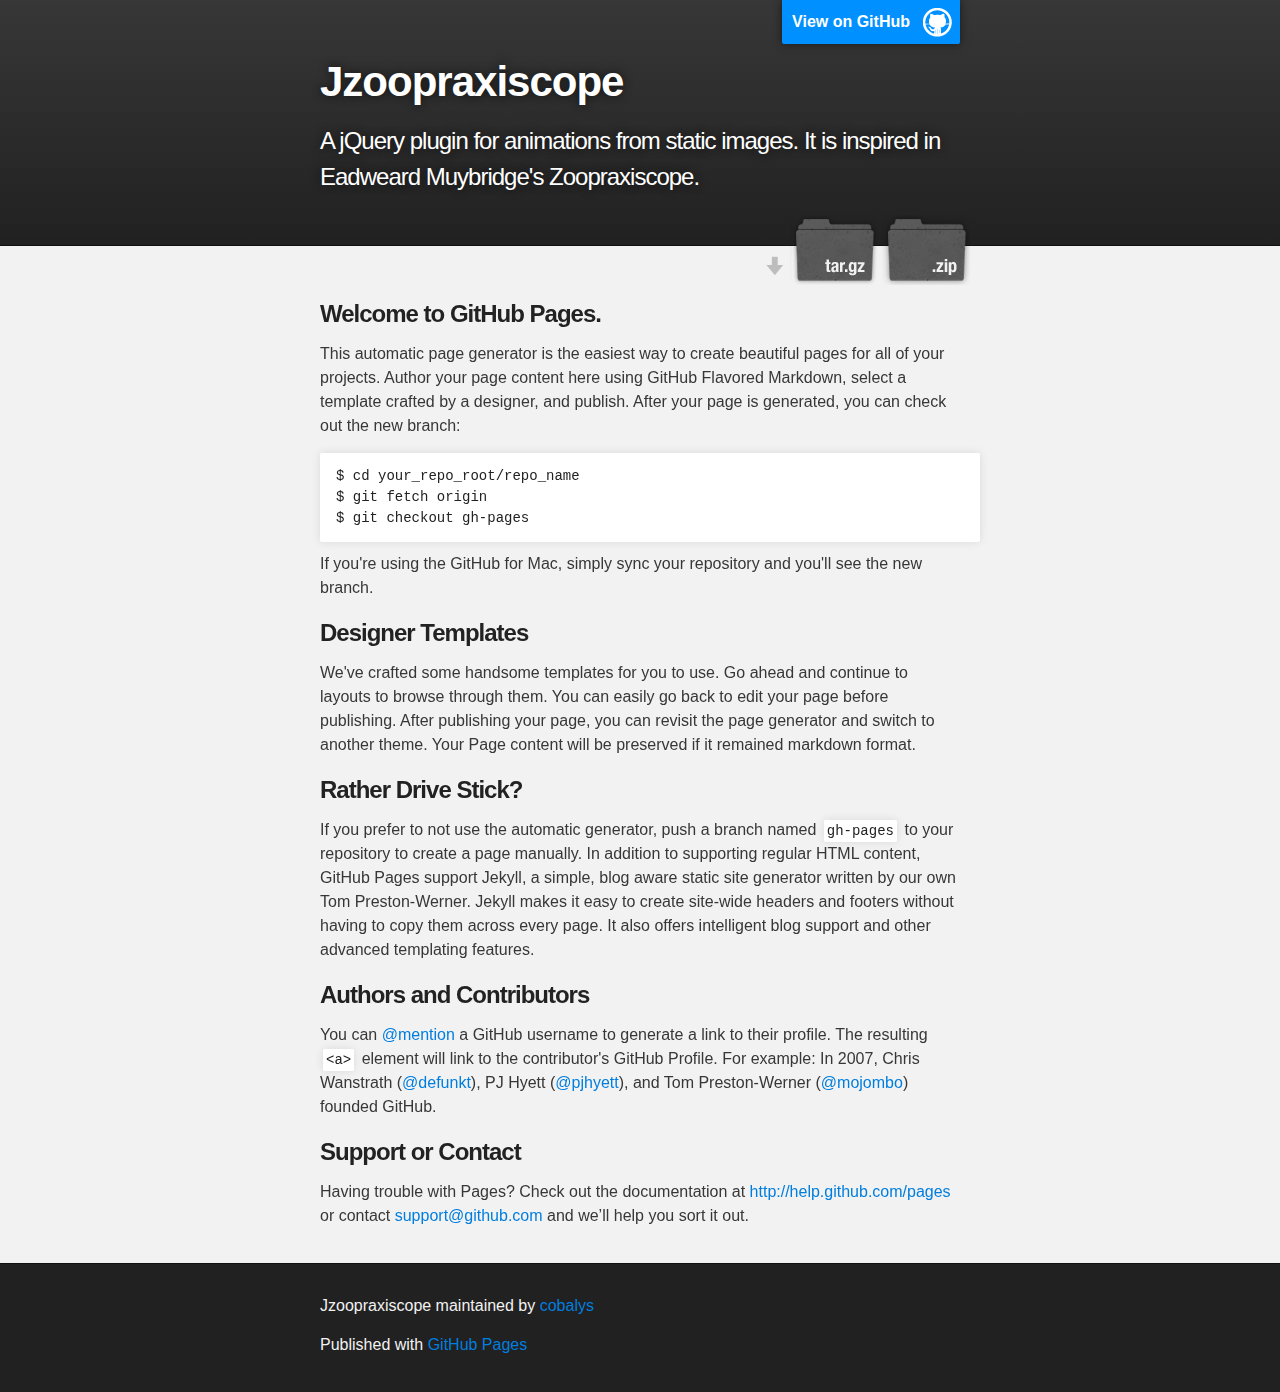
<file: index.html>
<!DOCTYPE html>
<html>

  <head>
    <meta charset='utf-8' />
    <meta http-equiv="X-UA-Compatible" content="chrome=1" />
    <meta name="description" content="Jzoopraxiscope : A jQuery plugin for animations from static images. It is inspired in Eadweard Muybridge's Zoopraxiscope." />

    <link rel="stylesheet" type="text/css" media="screen" href="stylesheets/stylesheet.css">

    <title>Jzoopraxiscope</title>
  </head>

  <body>

    <!-- HEADER -->
    <div id="header_wrap" class="outer">
        <header class="inner">
          <a id="forkme_banner" href="https://github.com/cobalys/JZoopraxiscope">View on GitHub</a>

          <h1 id="project_title">Jzoopraxiscope</h1>
          <h2 id="project_tagline">A jQuery plugin for animations from static images. It is inspired in Eadweard Muybridge's Zoopraxiscope.</h2>

            <section id="downloads">
              <a class="zip_download_link" href="https://github.com/cobalys/JZoopraxiscope/zipball/master">Download this project as a .zip file</a>
              <a class="tar_download_link" href="https://github.com/cobalys/JZoopraxiscope/tarball/master">Download this project as a tar.gz file</a>
            </section>
        </header>
    </div>

    <!-- MAIN CONTENT -->
    <div id="main_content_wrap" class="outer">
      <section id="main_content" class="inner">
        <h3>Welcome to GitHub Pages.</h3>

<p>This automatic page generator is the easiest way to create beautiful pages for all of your projects. Author your page content here using GitHub Flavored Markdown, select a template crafted by a designer, and publish. After your page is generated, you can check out the new branch:</p>

<pre><code>$ cd your_repo_root/repo_name
$ git fetch origin
$ git checkout gh-pages
</code></pre>

<p>If you're using the GitHub for Mac, simply sync your repository and you'll see the new branch.</p>

<h3>Designer Templates</h3>

<p>We've crafted some handsome templates for you to use. Go ahead and continue to layouts to browse through them. You can easily go back to edit your page before publishing. After publishing your page, you can revisit the page generator and switch to another theme. Your Page content will be preserved if it remained markdown format.</p>

<h3>Rather Drive Stick?</h3>

<p>If you prefer to not use the automatic generator, push a branch named <code>gh-pages</code> to your repository to create a page manually. In addition to supporting regular HTML content, GitHub Pages support Jekyll, a simple, blog aware static site generator written by our own Tom Preston-Werner. Jekyll makes it easy to create site-wide headers and footers without having to copy them across every page. It also offers intelligent blog support and other advanced templating features.</p>

<h3>Authors and Contributors</h3>

<p>You can <a href="https://github.com/blog/821" class="user-mention">@mention</a> a GitHub username to generate a link to their profile. The resulting <code>&lt;a&gt;</code> element will link to the contributor's GitHub Profile. For example: In 2007, Chris Wanstrath (<a href="https://github.com/defunkt" class="user-mention">@defunkt</a>), PJ Hyett (<a href="https://github.com/pjhyett" class="user-mention">@pjhyett</a>), and Tom Preston-Werner (<a href="https://github.com/mojombo" class="user-mention">@mojombo</a>) founded GitHub.</p>

<h3>Support or Contact</h3>

<p>Having trouble with Pages? Check out the documentation at <a href="http://help.github.com/pages">http://help.github.com/pages</a> or contact <a href="mailto:support@github.com">support@github.com</a> and we’ll help you sort it out.</p>
      </section>
    </div>

    <!-- FOOTER  -->
    <div id="footer_wrap" class="outer">
      <footer class="inner">
        <p class="copyright">Jzoopraxiscope maintained by <a href="https://github.com/cobalys">cobalys</a></p>
        <p>Published with <a href="http://pages.github.com">GitHub Pages</a></p>
      </footer>
    </div>

    

  </body>
</html>
</file>
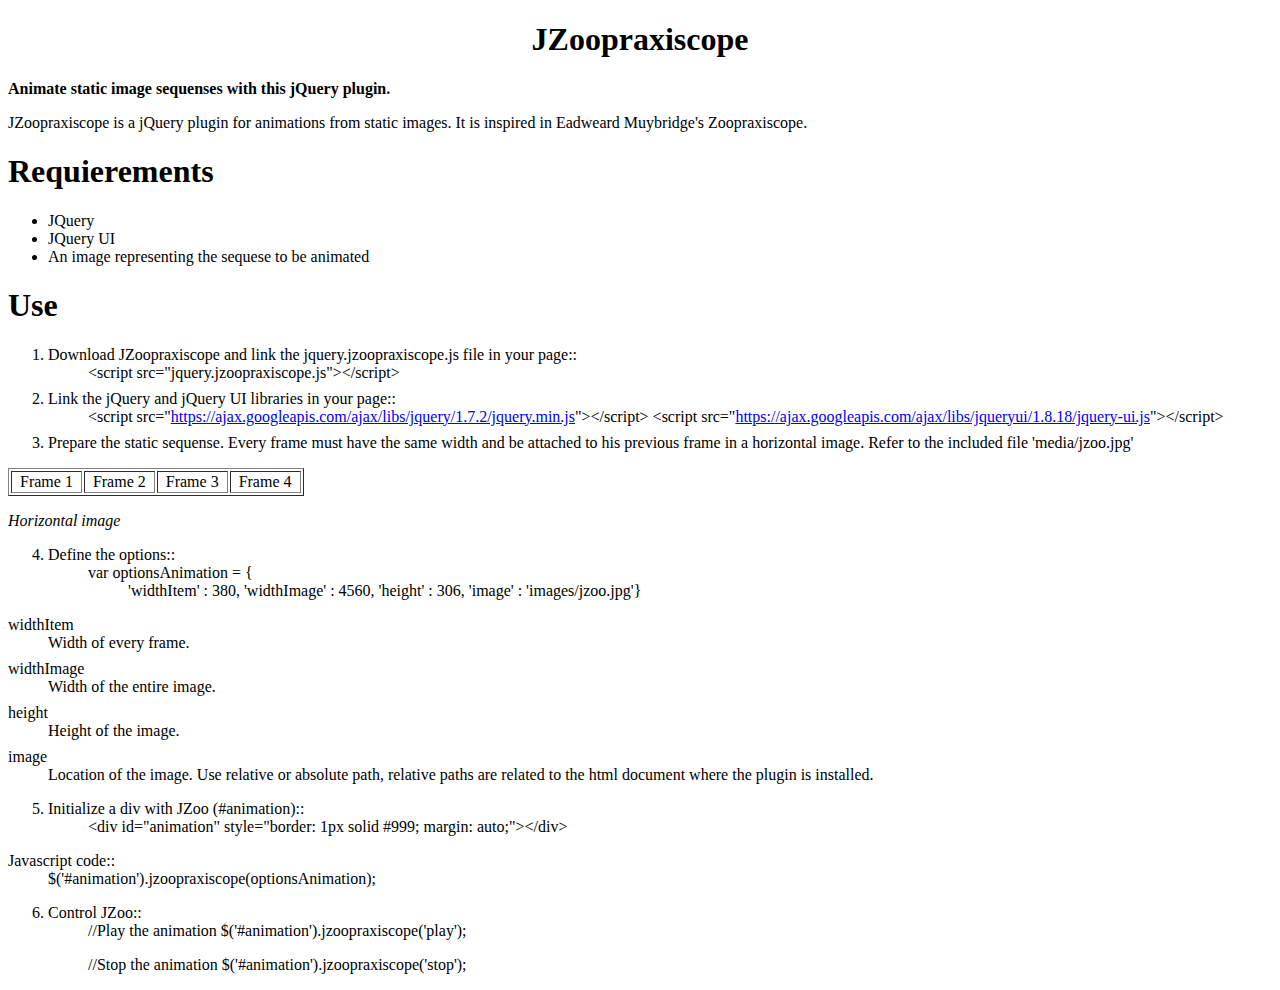
<file: README.html>
<?xml version="1.0" encoding="utf-8" ?>
<!DOCTYPE html PUBLIC "-//W3C//DTD XHTML 1.0 Transitional//EN" "http://www.w3.org/TR/xhtml1/DTD/xhtml1-transitional.dtd">
<html xmlns="http://www.w3.org/1999/xhtml" xml:lang="en" lang="en">
<head>
<meta http-equiv="Content-Type" content="text/html; charset=utf-8" />
<meta name="generator" content="Docutils 0.8.1: http://docutils.sourceforge.net/" />
<title>JZoopraxiscope</title>
<style type="text/css">

/*
:Author: David Goodger (goodger@python.org)
:Id: $Id: html4css1.css 7056 2011-06-17 10:50:48Z milde $
:Copyright: This stylesheet has been placed in the public domain.

Default cascading style sheet for the HTML output of Docutils.

See http://docutils.sf.net/docs/howto/html-stylesheets.html for how to
customize this style sheet.
*/

/* used to remove borders from tables and images */
.borderless, table.borderless td, table.borderless th {
  border: 0 }

table.borderless td, table.borderless th {
  /* Override padding for "table.docutils td" with "! important".
     The right padding separates the table cells. */
  padding: 0 0.5em 0 0 ! important }

.first {
  /* Override more specific margin styles with "! important". */
  margin-top: 0 ! important }

.last, .with-subtitle {
  margin-bottom: 0 ! important }

.hidden {
  display: none }

a.toc-backref {
  text-decoration: none ;
  color: black }

blockquote.epigraph {
  margin: 2em 5em ; }

dl.docutils dd {
  margin-bottom: 0.5em }

object[type="image/svg+xml"], object[type="application/x-shockwave-flash"] {
  overflow: hidden;
}

/* Uncomment (and remove this text!) to get bold-faced definition list terms
dl.docutils dt {
  font-weight: bold }
*/

div.abstract {
  margin: 2em 5em }

div.abstract p.topic-title {
  font-weight: bold ;
  text-align: center }

div.admonition, div.attention, div.caution, div.danger, div.error,
div.hint, div.important, div.note, div.tip, div.warning {
  margin: 2em ;
  border: medium outset ;
  padding: 1em }

div.admonition p.admonition-title, div.hint p.admonition-title,
div.important p.admonition-title, div.note p.admonition-title,
div.tip p.admonition-title {
  font-weight: bold ;
  font-family: sans-serif }

div.attention p.admonition-title, div.caution p.admonition-title,
div.danger p.admonition-title, div.error p.admonition-title,
div.warning p.admonition-title {
  color: red ;
  font-weight: bold ;
  font-family: sans-serif }

/* Uncomment (and remove this text!) to get reduced vertical space in
   compound paragraphs.
div.compound .compound-first, div.compound .compound-middle {
  margin-bottom: 0.5em }

div.compound .compound-last, div.compound .compound-middle {
  margin-top: 0.5em }
*/

div.dedication {
  margin: 2em 5em ;
  text-align: center ;
  font-style: italic }

div.dedication p.topic-title {
  font-weight: bold ;
  font-style: normal }

div.figure {
  margin-left: 2em ;
  margin-right: 2em }

div.footer, div.header {
  clear: both;
  font-size: smaller }

div.line-block {
  display: block ;
  margin-top: 1em ;
  margin-bottom: 1em }

div.line-block div.line-block {
  margin-top: 0 ;
  margin-bottom: 0 ;
  margin-left: 1.5em }

div.sidebar {
  margin: 0 0 0.5em 1em ;
  border: medium outset ;
  padding: 1em ;
  background-color: #ffffee ;
  width: 40% ;
  float: right ;
  clear: right }

div.sidebar p.rubric {
  font-family: sans-serif ;
  font-size: medium }

div.system-messages {
  margin: 5em }

div.system-messages h1 {
  color: red }

div.system-message {
  border: medium outset ;
  padding: 1em }

div.system-message p.system-message-title {
  color: red ;
  font-weight: bold }

div.topic {
  margin: 2em }

h1.section-subtitle, h2.section-subtitle, h3.section-subtitle,
h4.section-subtitle, h5.section-subtitle, h6.section-subtitle {
  margin-top: 0.4em }

h1.title {
  text-align: center }

h2.subtitle {
  text-align: center }

hr.docutils {
  width: 75% }

img.align-left, .figure.align-left, object.align-left {
  clear: left ;
  float: left ;
  margin-right: 1em }

img.align-right, .figure.align-right, object.align-right {
  clear: right ;
  float: right ;
  margin-left: 1em }

img.align-center, .figure.align-center, object.align-center {
  display: block;
  margin-left: auto;
  margin-right: auto;
}

.align-left {
  text-align: left }

.align-center {
  clear: both ;
  text-align: center }

.align-right {
  text-align: right }

/* reset inner alignment in figures */
div.align-right {
  text-align: inherit }

/* div.align-center * { */
/*   text-align: left } */

ol.simple, ul.simple {
  margin-bottom: 1em }

ol.arabic {
  list-style: decimal }

ol.loweralpha {
  list-style: lower-alpha }

ol.upperalpha {
  list-style: upper-alpha }

ol.lowerroman {
  list-style: lower-roman }

ol.upperroman {
  list-style: upper-roman }

p.attribution {
  text-align: right ;
  margin-left: 50% }

p.caption {
  font-style: italic }

p.credits {
  font-style: italic ;
  font-size: smaller }

p.label {
  white-space: nowrap }

p.rubric {
  font-weight: bold ;
  font-size: larger ;
  color: maroon ;
  text-align: center }

p.sidebar-title {
  font-family: sans-serif ;
  font-weight: bold ;
  font-size: larger }

p.sidebar-subtitle {
  font-family: sans-serif ;
  font-weight: bold }

p.topic-title {
  font-weight: bold }

pre.address {
  margin-bottom: 0 ;
  margin-top: 0 ;
  font: inherit }

pre.literal-block, pre.doctest-block, pre.math {
  margin-left: 2em ;
  margin-right: 2em }

span.classifier {
  font-family: sans-serif ;
  font-style: oblique }

span.classifier-delimiter {
  font-family: sans-serif ;
  font-weight: bold }

span.interpreted {
  font-family: sans-serif }

span.option {
  white-space: nowrap }

span.pre {
  white-space: pre }

span.problematic {
  color: red }

span.section-subtitle {
  /* font-size relative to parent (h1..h6 element) */
  font-size: 80% }

table.citation {
  border-left: solid 1px gray;
  margin-left: 1px }

table.docinfo {
  margin: 2em 4em }

table.docutils {
  margin-top: 0.5em ;
  margin-bottom: 0.5em }

table.footnote {
  border-left: solid 1px black;
  margin-left: 1px }

table.docutils td, table.docutils th,
table.docinfo td, table.docinfo th {
  padding-left: 0.5em ;
  padding-right: 0.5em ;
  vertical-align: top }

table.docutils th.field-name, table.docinfo th.docinfo-name {
  font-weight: bold ;
  text-align: left ;
  white-space: nowrap ;
  padding-left: 0 }

h1 tt.docutils, h2 tt.docutils, h3 tt.docutils,
h4 tt.docutils, h5 tt.docutils, h6 tt.docutils {
  font-size: 100% }

ul.auto-toc {
  list-style-type: none }

</style>
</head>
<body>
<div class="document" id="jzoopraxiscope">
<h1 class="title">JZoopraxiscope</h1>

<p><strong>Animate static image sequenses with this jQuery plugin.</strong></p>
<p>JZoopraxiscope is a jQuery plugin for animations from static images. It is inspired in Eadweard Muybridge's Zoopraxiscope.</p>
<div class="section" id="requierements">
<h1>Requierements</h1>
<ul class="simple">
<li>JQuery</li>
<li>JQuery UI</li>
<li>An image representing the sequese to be animated</li>
</ul>
</div>
<div class="section" id="use">
<h1>Use</h1>
<ol class="arabic">
<li><dl class="first docutils">
<dt>Download JZoopraxiscope and link the jquery.jzoopraxiscope.js file in your page::</dt>
<dd><p class="first last">&lt;script src=&quot;jquery.jzoopraxiscope.js&quot;&gt;&lt;/script&gt;</p>
</dd>
</dl>
</li>
<li><dl class="first docutils">
<dt>Link the jQuery and jQuery UI libraries in your page::</dt>
<dd><p class="first last">&lt;script src=&quot;<a class="reference external" href="https://ajax.googleapis.com/ajax/libs/jquery/1.7.2/jquery.min.js">https://ajax.googleapis.com/ajax/libs/jquery/1.7.2/jquery.min.js</a>&quot;&gt;&lt;/script&gt;
&lt;script src=&quot;<a class="reference external" href="https://ajax.googleapis.com/ajax/libs/jqueryui/1.8.18/jquery-ui.js">https://ajax.googleapis.com/ajax/libs/jqueryui/1.8.18/jquery-ui.js</a>&quot;&gt;&lt;/script&gt;</p>
</dd>
</dl>
</li>
<li><p class="first">Prepare the static sequense. Every frame must have the same width and be attached to his previous frame in a horizontal image. Refer to the included file 'media/jzoo.jpg'</p>
</li>
</ol>
<table border="1" class="docutils">
<colgroup>
<col width="25%" />
<col width="25%" />
<col width="25%" />
<col width="25%" />
</colgroup>
<tbody valign="top">
<tr><td>Frame 1</td>
<td>Frame 2</td>
<td>Frame 3</td>
<td>Frame 4</td>
</tr>
</tbody>
</table>
<p><em>Horizontal image</em></p>
<ol class="arabic" start="4">
<li><dl class="first docutils">
<dt>Define the options::</dt>
<dd><dl class="first last docutils">
<dt>var optionsAnimation = {</dt>
<dd><p class="first last">'widthItem' : 380,
'widthImage' : 4560,
'height' : 306,
'image' : 'images/jzoo.jpg'}</p>
</dd>
</dl>
</dd>
</dl>
</li>
</ol>
<dl class="docutils">
<dt>widthItem</dt>
<dd>Width of every frame.</dd>
<dt>widthImage</dt>
<dd>Width of the entire image.</dd>
<dt>height</dt>
<dd>Height of the image.</dd>
<dt>image</dt>
<dd>Location of the image. Use relative or absolute path, relative paths are related to the html document where the plugin is installed.</dd>
</dl>
<ol class="arabic" start="5">
<li><dl class="first docutils">
<dt>Initialize a div with JZoo (#animation)::</dt>
<dd><p class="first last">&lt;div id=&quot;animation&quot; style=&quot;border: 1px solid #999; margin: auto;&quot;&gt;&lt;/div&gt;</p>
</dd>
</dl>
</li>
</ol>
<dl class="docutils">
<dt>Javascript code::</dt>
<dd>$('#animation').jzoopraxiscope(optionsAnimation);</dd>
</dl>
<ol class="arabic" start="6">
<li><dl class="first docutils">
<dt>Control JZoo::</dt>
<dd><p class="first">//Play the animation
$('#animation').jzoopraxiscope('play');</p>
<p class="last">//Stop the animation
$('#animation').jzoopraxiscope('stop');</p>
</dd>
</dl>
</li>
</ol>
</div>
</div>
</body>
</html>
</file>
<file: stylesheets/stylesheet.css>
/*******************************************************************************
Slate Theme for Github Pages
by Jason Costello, @jsncostello
*******************************************************************************/

@import url(pygment_trac.css);

/*******************************************************************************
MeyerWeb Reset
*******************************************************************************/

html, body, div, span, applet, object, iframe,
h1, h2, h3, h4, h5, h6, p, blockquote, pre,
a, abbr, acronym, address, big, cite, code,
del, dfn, em, img, ins, kbd, q, s, samp,
small, strike, strong, sub, sup, tt, var,
b, u, i, center,
dl, dt, dd, ol, ul, li,
fieldset, form, label, legend,
table, caption, tbody, tfoot, thead, tr, th, td,
article, aside, canvas, details, embed,
figure, figcaption, footer, header, hgroup,
menu, nav, output, ruby, section, summary,
time, mark, audio, video {
  margin: 0;
  padding: 0;
  border: 0;
  font: inherit;
  vertical-align: baseline;
}

/* HTML5 display-role reset for older browsers */
article, aside, details, figcaption, figure,
footer, header, hgroup, menu, nav, section {
  display: block;
}

ol, ul {
  list-style: none;
}

blockquote, q {
}

table {
  border-collapse: collapse;
  border-spacing: 0;
}

a:focus {
  outline: none;
}

/*******************************************************************************
Theme Styles
*******************************************************************************/

body {
  box-sizing: border-box;
  color:#373737;
  background: #212121;
  font-size: 16px;
  font-family: 'Myriad Pro', Calibri, Helvetica, Arial, sans-serif;
  line-height: 1.5;
  -webkit-font-smoothing: antialiased;
}

h1, h2, h3, h4, h5, h6 {
  margin: 10px 0;
  font-weight: 700;
  color:#222222;
  font-family: 'Lucida Grande', 'Calibri', Helvetica, Arial, sans-serif;
  letter-spacing: -1px;
}

h1 {
  font-size: 36px;
  font-weight: 700;
}

h2 {
  padding-bottom: 10px;
  font-size: 32px;
  background: url('../images/bg_hr.png') repeat-x bottom;
}

h3 {
  font-size: 24px;
}

h4 {
  font-size: 21px;
}

h5 {
  font-size: 18px;
}

h6 {
  font-size: 16px;
}

p {
  margin: 10px 0 15px 0;
}

footer p {
  color: #f2f2f2;
}

a {
  text-decoration: none;
  color: #007edf;
  text-shadow: none;

  transition: color 0.5s ease;
  transition: text-shadow 0.5s ease;
  -webkit-transition: color 0.5s ease;
  -webkit-transition: text-shadow 0.5s ease;
  -moz-transition: color 0.5s ease;
  -moz-transition: text-shadow 0.5s ease;
  -o-transition: color 0.5s ease;
  -o-transition: text-shadow 0.5s ease;
  -ms-transition: color 0.5s ease;
  -ms-transition: text-shadow 0.5s ease;
}

#main_content a:hover {
  color: #0069ba;
  text-shadow: #0090ff 0px 0px 2px;
}

footer a:hover {
  color: #43adff;
  text-shadow: #0090ff 0px 0px 2px;
}

em {
  font-style: italic;
}

strong {
  font-weight: bold;
}

img {
  position: relative;
  margin: 0 auto;
  max-width: 739px;
  padding: 5px;
  margin: 10px 0 10px 0;
  border: 1px solid #ebebeb;

  box-shadow: 0 0 5px #ebebeb;
  -webkit-box-shadow: 0 0 5px #ebebeb;
  -moz-box-shadow: 0 0 5px #ebebeb;
  -o-box-shadow: 0 0 5px #ebebeb;
  -ms-box-shadow: 0 0 5px #ebebeb;
}

pre, code {
  width: 100%;
  color: #222;
  background-color: #fff;

  font-family: Monaco, "Bitstream Vera Sans Mono", "Lucida Console", Terminal, monospace;
  font-size: 14px;

  border-radius: 2px;
  -moz-border-radius: 2px;
  -webkit-border-radius: 2px;



}

pre {
  width: 100%;
  padding: 10px;
  box-shadow: 0 0 10px rgba(0,0,0,.1);
  overflow: auto;
}

code {
  padding: 3px;
  margin: 0 3px;
  box-shadow: 0 0 10px rgba(0,0,0,.1);
}

pre code {
  display: block;
  box-shadow: none;
}

blockquote {
  color: #666;
  margin-bottom: 20px;
  padding: 0 0 0 20px;
  border-left: 3px solid #bbb;
}

ul, ol, dl {
  margin-bottom: 15px
}

ul li {
  list-style: inside;
  padding-left: 20px;
}

ol li {
  list-style: decimal inside;
  padding-left: 20px;
}

dl dt {
  font-weight: bold;
}

dl dd {
  padding-left: 20px;
  font-style: italic;
}

dl p {
  padding-left: 20px;
  font-style: italic;
}

hr {
  height: 1px;
  margin-bottom: 5px;
  border: none;
  background: url('../images/bg_hr.png') repeat-x center;
}

table {
  border: 1px solid #373737;
  margin-bottom: 20px;
  text-align: left;
 }

th {
  font-family: 'Lucida Grande', 'Helvetica Neue', Helvetica, Arial, sans-serif;
  padding: 10px;
  background: #373737;
  color: #fff;
 }

td {
  padding: 10px;
  border: 1px solid #373737;
 }

form {
  background: #f2f2f2;
  padding: 20px;
}

img {
  width: 100%;
  max-width: 100%;
}

/*******************************************************************************
Full-Width Styles
*******************************************************************************/

.outer {
  width: 100%;
}

.inner {
  position: relative;
  max-width: 640px;
  padding: 20px 10px;
  margin: 0 auto;
}

#forkme_banner {
  display: block;
  position: absolute;
  top:0;
  right: 10px;
  z-index: 10;
  padding: 10px 50px 10px 10px;
  color: #fff;
  background: url('../images/blacktocat.png') #0090ff no-repeat 95% 50%;
  font-weight: 700;
  box-shadow: 0 0 10px rgba(0,0,0,.5);
  border-bottom-left-radius: 2px;
  border-bottom-right-radius: 2px;
}

#header_wrap {
  background: #212121;
  background: -moz-linear-gradient(top, #373737, #212121);
  background: -webkit-linear-gradient(top, #373737, #212121);
  background: -ms-linear-gradient(top, #373737, #212121);
  background: -o-linear-gradient(top, #373737, #212121);
  background: linear-gradient(top, #373737, #212121);
}

#header_wrap .inner {
  padding: 50px 10px 30px 10px;
}

#project_title {
  margin: 0;
  color: #fff;
  font-size: 42px;
  font-weight: 700;
  text-shadow: #111 0px 0px 10px;
}

#project_tagline {
  color: #fff;
  font-size: 24px;
  font-weight: 300;
  background: none;
  text-shadow: #111 0px 0px 10px;
}

#downloads {
  position: absolute;
  width: 210px;
  z-index: 10;
  bottom: -40px;
  right: 0;
  height: 70px;
  background: url('../images/icon_download.png') no-repeat 0% 90%;
}

.zip_download_link {
  display: block;
  float: right;
  width: 90px;
  height:70px;
  text-indent: -5000px;
  overflow: hidden;
  background: url(../images/sprite_download.png) no-repeat bottom left;
}

.tar_download_link {
  display: block;
  float: right;
  width: 90px;
  height:70px;
  text-indent: -5000px;
  overflow: hidden;
  background: url(../images/sprite_download.png) no-repeat bottom right;
  margin-left: 10px;
}

.zip_download_link:hover {
  background: url(../images/sprite_download.png) no-repeat top left;
}

.tar_download_link:hover {
  background: url(../images/sprite_download.png) no-repeat top right;
}

#main_content_wrap {
  background: #f2f2f2;
  border-top: 1px solid #111;
  border-bottom: 1px solid #111;
}

#main_content {
  padding-top: 40px;
}

#footer_wrap {
  background: #212121;
}



/*******************************************************************************
Small Device Styles
*******************************************************************************/

@media screen and (max-width: 480px) {
  body {
    font-size:14px;
  }

  #downloads {
    display: none;
  }

  .inner {
    min-width: 320px;
    max-width: 480px;
  }

  #project_title {
  font-size: 32px;
  }

  h1 {
    font-size: 28px;
  }

  h2 {
    font-size: 24px;
  }

  h3 {
    font-size: 21px;
  }

  h4 {
    font-size: 18px;
  }

  h5 {
    font-size: 14px;
  }

  h6 {
    font-size: 12px;
  }

  code, pre {
    min-width: 320px;
    max-width: 480px;
    font-size: 11px;
  }

}
</file>
